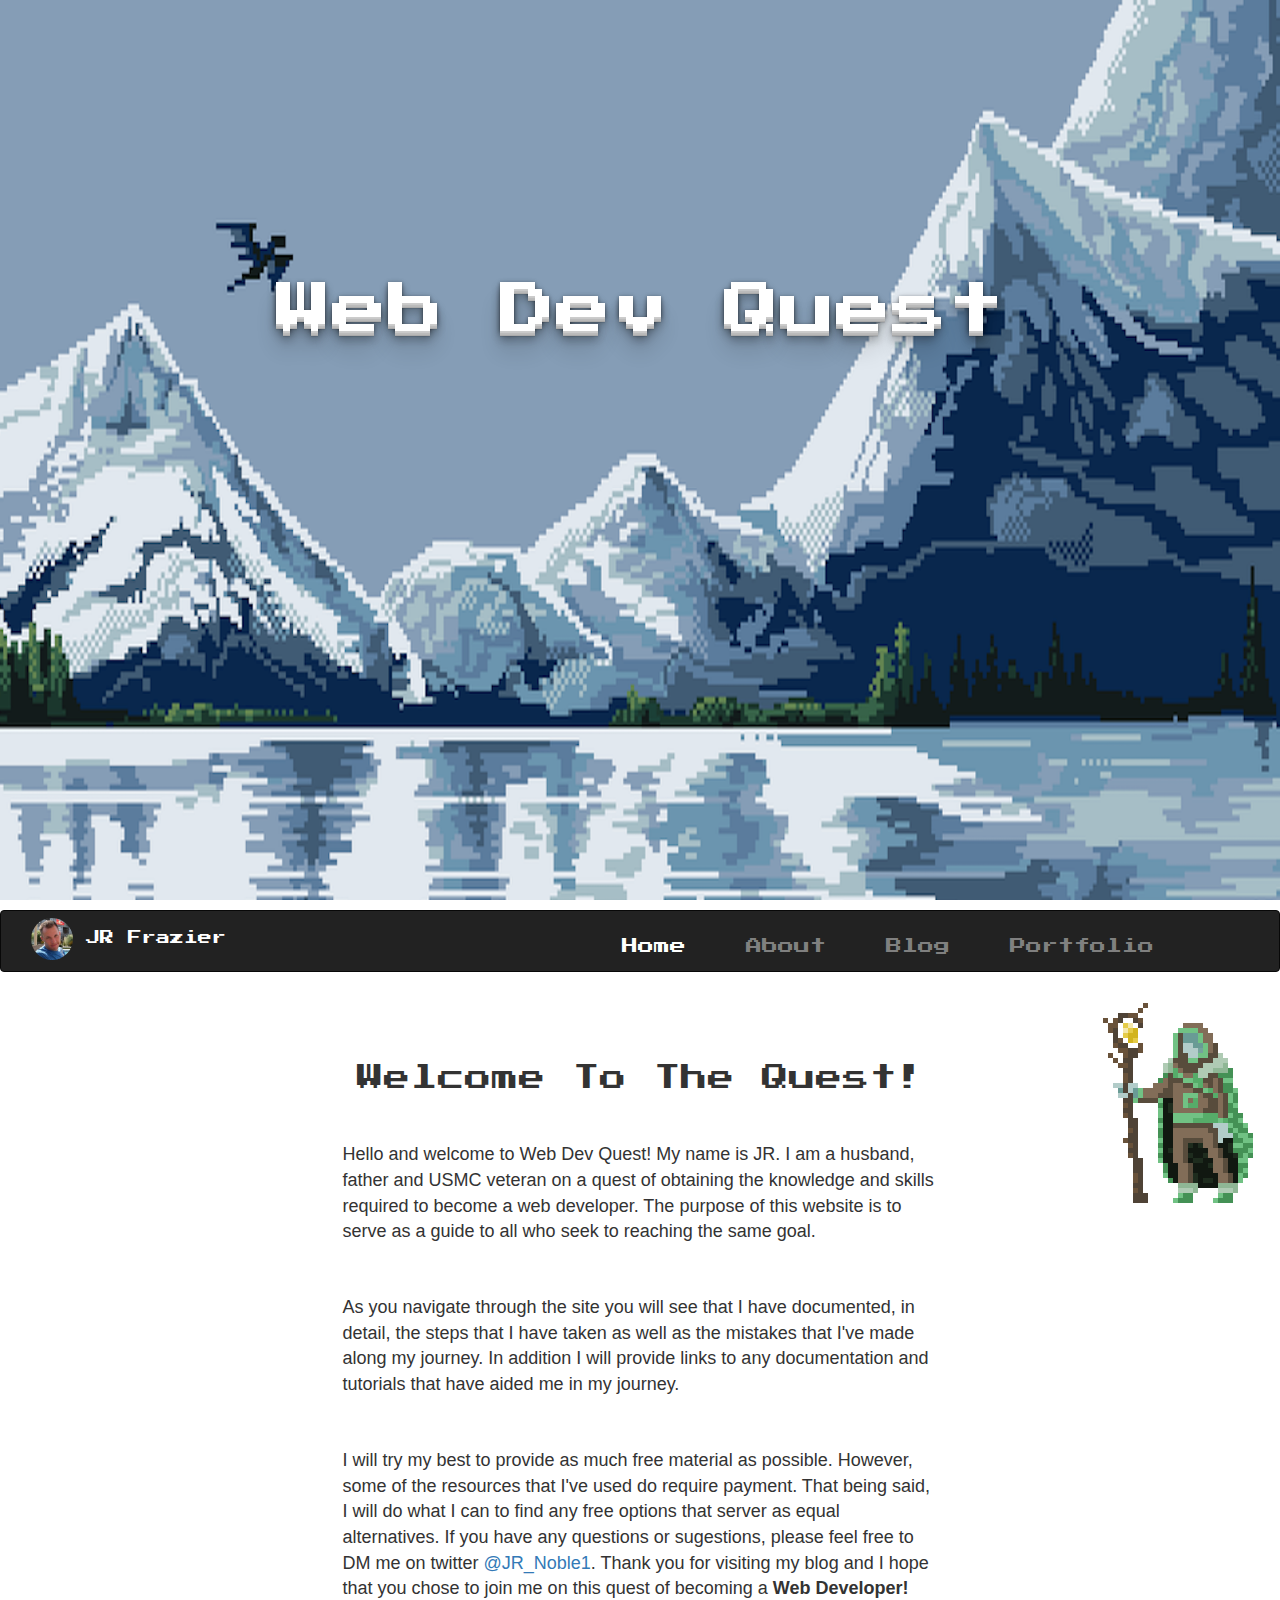
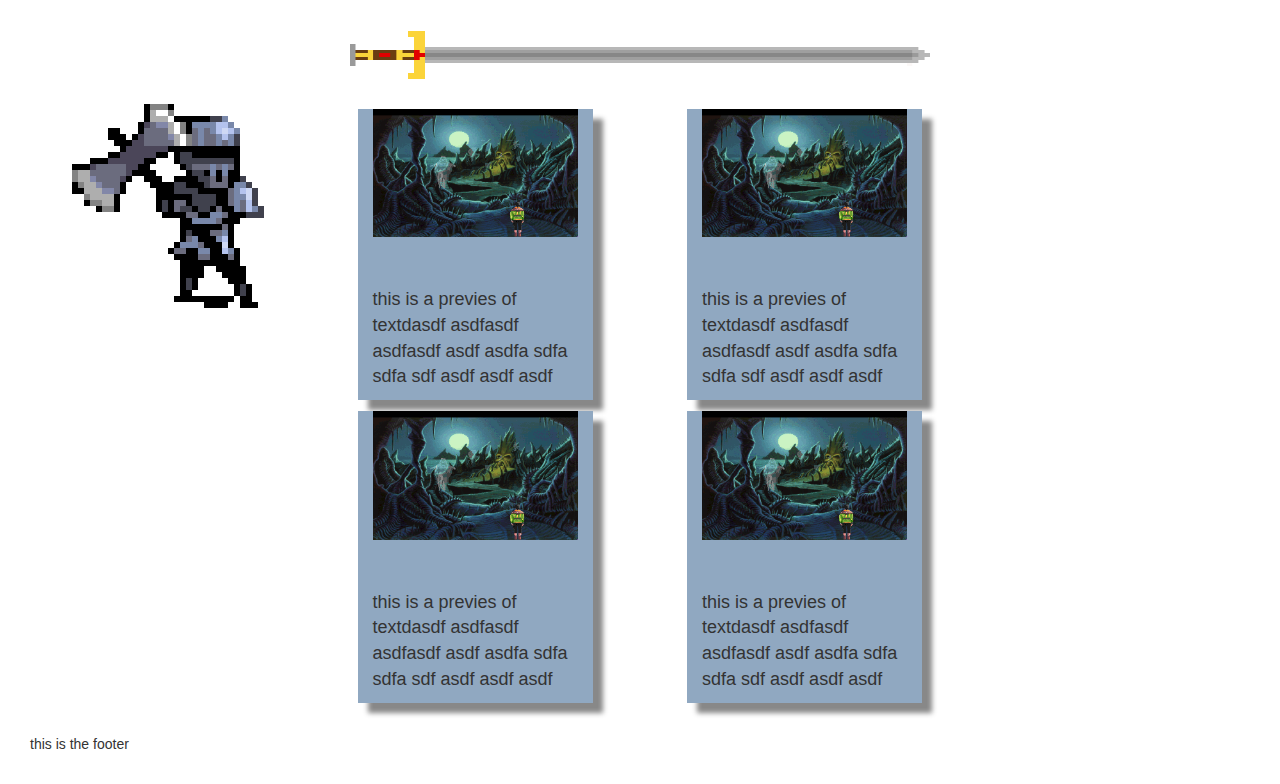
<file: home.html>
<!DOCTYPE html>
<html lang="en">
<head>
  <title>WebDevQuest</title>
  <meta charset="utf-8">
  <meta name="viewport" content="width=device-width, initial-scale=1">
  <script src="https://ajax.googleapis.com/ajax/libs/jquery/3.1.1/jquery.min.js"></script>
  <script src="https://maxcdn.bootstrapcdn.com/bootstrap/3.3.7/js/bootstrap.min.js"></script>
  <!-- Google Fonts -->
  <link href="https://fonts.googleapis.com/css?family=Patrick+Hand+SC|Philosopher:700i|Press+Start+2P|Quantico:700" rel="stylesheet">
  <!-- Styles -->
  <link rel="stylesheet" href="https://maxcdn.bootstrapcdn.com/bootstrap/3.3.7/css/bootstrap.min.css">
  <link rel="stylesheet" media="(max-width: 800px)" href="home_styles.css" />
  <link rel="stylesheet" href="home_styles.css">
  <link rel="icon" href="logo.jpg">
  
</head>
<body>
<!-- Banner Text -->
  <div id="banner" class="container-fluid">
  <div class="intro">
    <h1 id="banner-text">Web Dev Quest</h1>
  </div>
  </div>

<!-- Nav One -->
<nav id="nav" class="navbar navbar-inverse" data-spy="affix" data-offset-top="900">
  <div class="container-fluid">
    <div class="navbar-header">
      <button type="button" class="navbar-toggle" data-toggle="collapse" data-target="#myNavbar">
        <span class="icon-bar"></span>
        <span class="icon-bar"></span>
        <span class="icon-bar"></span>                        
      </button>
      <img src="logo.jpg" alt="Smiley face" class="nav-logo"/>
      <h2 class="navbrand">JR Frazier</h2>
    </div>
    <div class="collapse navbar-collapse" id="myNavbar">
      <ul class="nav navbar-nav navbar-right">
        <li><a id="selected" href="#">Home</a></li>
        <li><a href="about.html">About</a></li>
        <li><a href="blog.html">Blog</a></li>
        <li><a href="portfolio.html">Portfolio</a></li>
      </ul>
    </div> 
  </div>
</nav>
<div class="container-fluid" >
  <div  class="row">
    <div class="col-xs-3 col-md-3"></div>
    <div class="col-xs-3 col-md-3"></div>
  </div>
</div>
  <div class="container-fluid">
    <div class="col-md-3 col-sm-3"></div>
    <div id="welcome" class="col-md-6 col-sm-6">
      <h2>Welcome To The Quest!</h1>
        <p>Hello and welcome to Web Dev Quest! My name is JR. I am a husband, father and USMC veteran 
           on a quest of obtaining the knowledge and skills required to become a web developer. The purpose 
           of this website is to serve as a guide to all who seek to reaching the same goal.</p>
           
        <p>As you navigate through the site you will see that I have documented, in detail, the steps that I have 
           taken as well as the mistakes that I've made along my journey. In addition I will provide links 
           to any documentation and tutorials that have aided me in my journey.</p>

        <p>I will try my best to provide as much free material as possible. However, some of the resources that I've used do require 
           payment. That being said, I will do what I can to find any free options that server as equal 
           alternatives. If you have any questions or sugestions, please feel free to DM me on twitter <a href="https://twitter.com/JR_Noble1">@JR_Noble1</a>. 
           Thank you for visiting my blog and I hope that you chose to join me on this quest of becoming a <strong>Web Developer!</strong>
        </p>
      </div>
      <div class="col-md-3 col-sm-3"><img src="druid.gif"></div>
    <div class="container-fluid">
      <div class="col-md-3"></div>
      <img class="col-md-6 img-responsive" src="pix-sword.png">
      <div class="col-md-3"></div>
  <div class="container-fluid">
    <div class="col-md-3"><img src="knight.gif"></div>
    <div class="col-md-6">     
      <div class="blog-post col-md-5"><img class="blog-img" src="part-one.png"><p>this is a previes of textdasdf asdfasdf asdfasdf asdf asdfa sdfa sdfa sdf asdf asdf asdf</p></div>
      <div class="col-md-2"></div>
      <div class="blog-post col-md-5"><img class="blog-img" src="part-one.png"><p>this is a previes of textdasdf asdfasdf asdfasdf asdf asdfa sdfa sdfa sdf asdf asdf asdf</p></div>
      <div class="blog-post col-md-5"><img class="blog-img" src="part-one.png"><p>this is a previes of textdasdf asdfasdf asdfasdf asdf asdfa sdfa sdfa sdf asdf asdf asdf</p></div>
      <div class="col-md-2"></div>
      <div class="blog-post col-md-5"><img class="blog-img" src="part-one.png"><p>this is a previes of textdasdf asdfasdf asdfasdf asdf asdfa sdfa sdfa sdf asdf asdf asdf</p></div>
      <div class="col-md-2"></div>
    </div>
    <div class="col-md-3"></div>
  </div>
  <footer>
    this is the footer
  </footer>
<script src="https://code.jquery.com/jquery-3.2.1.js" integrity="sha256-DZAnKJ/6XZ9si04Hgrsxu/8s717jcIzLy3oi35EouyE=" crossorigin="anonymous"></script>
<script type="text/javascript" src="responsive.js"></script>
</body>
</html>
</file>
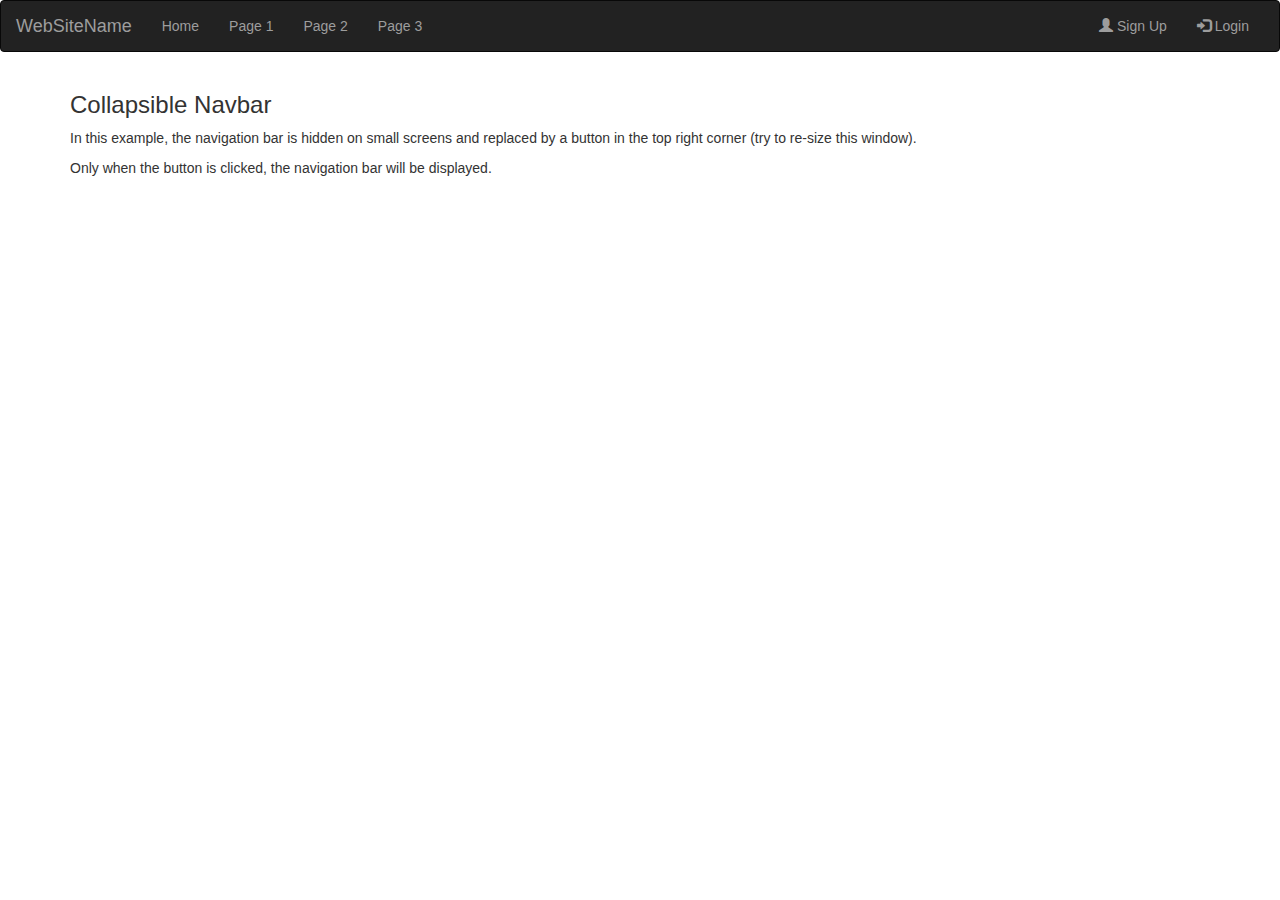
<file: sites.html>
<!DOCTYPE html>
<html lang="en">
<head>
  <title>Bootstrap Case</title>
  <meta charset="utf-8">
  <meta name="viewport" content="width=device-width, initial-scale=1">
  <link rel="stylesheet" href="https://maxcdn.bootstrapcdn.com/bootstrap/3.3.7/css/bootstrap.min.css">
  <script src="https://ajax.googleapis.com/ajax/libs/jquery/3.1.1/jquery.min.js"></script>
  <script src="https://maxcdn.bootstrapcdn.com/bootstrap/3.3.7/js/bootstrap.min.js"></script>
</head>
<body>

<nav class="navbar navbar-inverse">
  <div class="container-fluid">
    <div class="navbar-header">
      <button type="button" class="navbar-toggle" data-toggle="collapse" data-target="#myNavbar">
        <span class="icon-bar"></span>
        <span class="icon-bar"></span>
        <span class="icon-bar"></span>                        
      </button>
      <a class="navbar-brand" href="#">WebSiteName</a>
    </div>
    <div class="collapse navbar-collapse" id="myNavbar">
      <ul class="nav navbar-nav">
        <li><a href="#">Home</a></li>
        <li><a href="#">Page 1 </a></li>
        <li><a href="#">Page 2</a></li>
        <li><a href="#">Page 3</a></li>
      </ul>
      <ul class="nav navbar-nav navbar-right">
        <li><a href="#"><span class="glyphicon glyphicon-user"></span> Sign Up</a></li>
        <li><a href="#"><span class="glyphicon glyphicon-log-in"></span> Login</a></li>
      </ul>
    </div>
  </div>
</nav>
  
<div class="container">
  <h3>Collapsible Navbar</h3>
  <p>In this example, the navigation bar is hidden on small screens and replaced by a button in the top right corner (try to re-size this window).
  <p>Only when the button is clicked, the navigation bar will be displayed.</p>
</div>

</body>
</html>
</file>
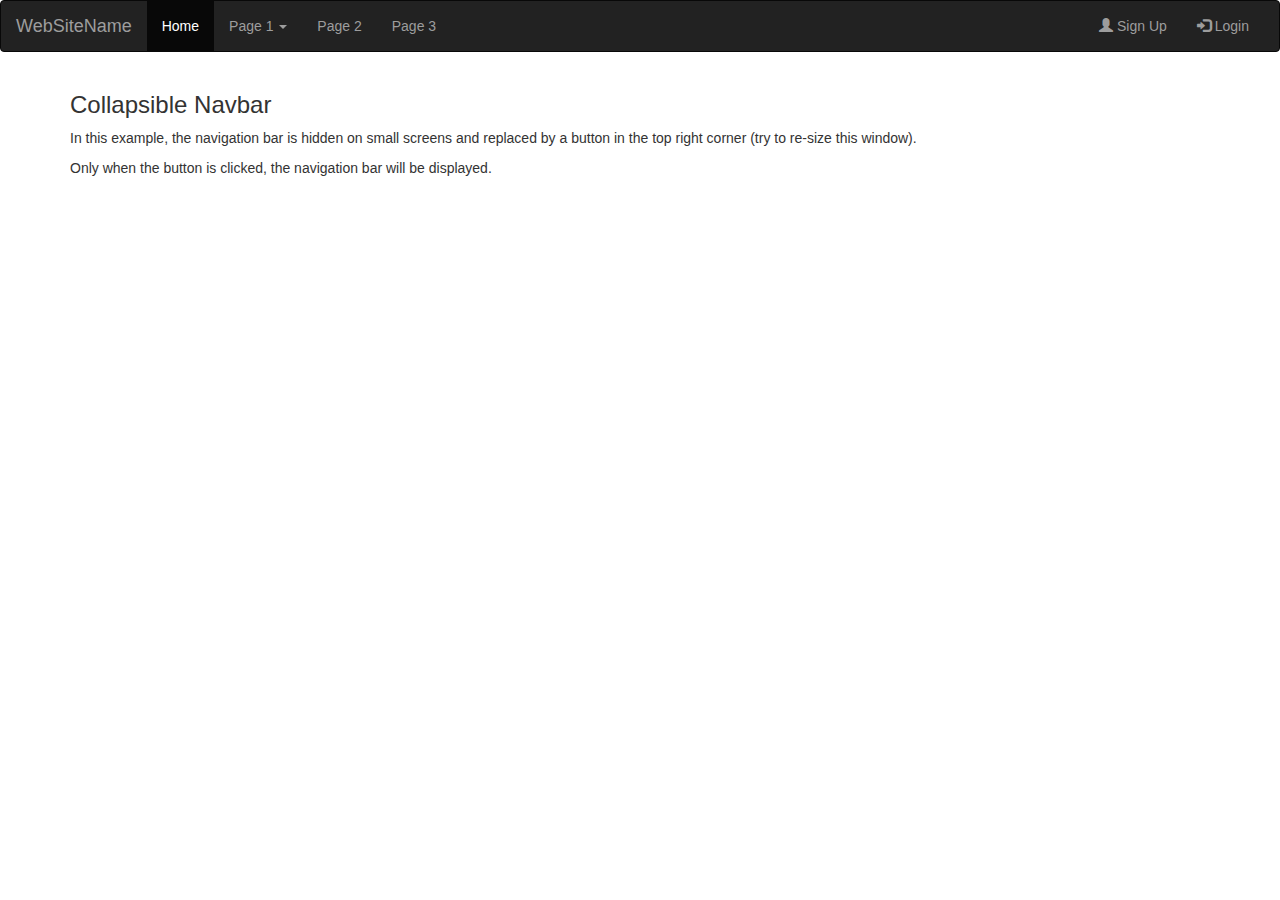
<file: testnav.html>
<!DOCTYPE html>
<html lang="en">
<head>
  <title>Bootstrap Case</title>
  <meta charset="utf-8">
  <meta name="viewport" content="width=device-width, initial-scale=1">
  <link rel="stylesheet" href="https://maxcdn.bootstrapcdn.com/bootstrap/3.3.7/css/bootstrap.min.css">
  <script src="https://ajax.googleapis.com/ajax/libs/jquery/3.1.1/jquery.min.js"></script>
  <script src="https://maxcdn.bootstrapcdn.com/bootstrap/3.3.7/js/bootstrap.min.js"></script>
</head>
<body>

<nav class="navbar navbar-inverse">
  <div class="container-fluid">
    <div class="navbar-header">
      <button type="button" class="navbar-toggle" data-toggle="collapse" data-target="#myNavbar">
        <span class="icon-bar"></span>
        <span class="icon-bar"></span>
        <span class="icon-bar"></span>                        
      </button>
      <a class="navbar-brand" href="#">WebSiteName</a>
    </div>
    <div class="collapse navbar-collapse" id="myNavbar">
      <ul class="nav navbar-nav">
        <li class="active"><a href="#">Home</a></li>
        <li class="dropdown">
          <a class="dropdown-toggle" data-toggle="dropdown" href="#">Page 1 <span class="caret"></span></a>
          <ul class="dropdown-menu">
            <li><a href="#">Page 1-1</a></li>
            <li><a href="#">Page 1-2</a></li>
            <li><a href="#">Page 1-3</a></li>
          </ul>
        </li>
        <li><a href="#">Page 2</a></li>
        <li><a href="#">Page 3</a></li>
      </ul>
      <ul class="nav navbar-nav navbar-right">
        <li><a href="#"><span class="glyphicon glyphicon-user"></span> Sign Up</a></li>
        <li><a href="#"><span class="glyphicon glyphicon-log-in"></span> Login</a></li>
      </ul>
    </div>
  </div>
</nav>
  
<div class="container">
  <h3>Collapsible Navbar</h3>
  <p>In this example, the navigation bar is hidden on small screens and replaced by a button in the top right corner (try to re-size this window).
  <p>Only when the button is clicked, the navigation bar will be displayed.</p>
</div>

</body>
</html>
</file>
<file: home_styles.css>
/* nav bar affix*/
.affix {
      top: 0;
      width: 100%;
  }

  .affix + .container-fluid {
      padding-top: 80px;
  }
/* nav bar affix */

/* nav bar*/
#nav {
     z-index:9999;
}
.navbrand {
    font-family: 'Press Start 2P', cursive;
    font-size: 100%;
    color: white;
    margin-left: 5em;
}
.nav{
    margin-top: 10px;
    margin-right: 50px;
    font-size: 20px;
}
li{
    margin-right: 30px;
}
ul.nav li{
    font-family: 'Press Start 2P', cursive;
    font-size: 80%;
}
ul.nav li a, ul.nav li a:visited {
    color: grey !important;
}
ul.nav li a:hover, ul.nav li a:active {
    color: white !important;
    text-shadow: 1px 1px 2px blue, 0 0 25px blue, 0 0 5px darkblue;
}
.nav-logo {
    width: 42px;
    height: 42px;
    float: left;
    margin-top: 7px;
    margin-left: 15px;
    border-radius: 50%;
}
#selected {
    color: white !important; 
}
/* nav bar */

/* --------------------------------------------- banner area -------------------------------------------- */
#banner {
    background: url(pixel_mountain.png);
    background-position: top;
    background-repeat: no-repeat;
    background-size: 100% 100%;
    background-attachment: fixed;
    height: 65em;
}
#banner-text {
    font-family: 'Press Start 2P', cursive;
    font-size: 400%;
    color: white;
    text-shadow: 0 1px 0 #ccc,
               0 2px 0 #c9c9c9,
               0 3px 0 #bbb,
               0 4px 0 #b9b9b9,
               0 5px 0 #aaa,
               0 6px 1px rgba(0,0,0,.1),
               0 0 5px rgba(0,0,0,.1),
               0 1px 3px rgba(0,0,0,.3),
               0 3px 5px rgba(0,0,0,.2),
               0 5px 10px rgba(0,0,0,.25),
               0 10px 10px rgba(0,0,0,.2),
               0 20px 20px rgba(0,0,0,.15);
}
.intro {
    margin-top: 20em;
    position: relative;
    text-align: center;
    color: dimgrey;
}

/* main body */
h2 {
font-family: 'Press Start 2P', cursive;
font-size: 190%;
text-align: center;
}
p {
    font-family: sans-serif, Arial, Helvetica;
    font-size: large;
    margin-top: 50px;
}
#welcome {
    margin-top: 50px;
}
#blog-main {
    margin-top: 90px;
    margin-bottom: 50px;
}
footer {
    margin-top: 30px;
    margin-bottom: 30px;
}
.blog-img { 
    width:100%; 
}
/* Media Styles */
@media (max-width: 600px) {
  .facet_sidebar {
    display: none;
  }
}
.page-header{
    font-family: 'Press Start 2P', cursive;
    padding-top: 2em;
    padding-left: 1em;
}
.blog-post {
    border-color: black;
    margin-top:2%;
    height: 100%;
    background-color: #90A8C1;
    box-shadow: 10px 10px 5px #888888; 
}
</file>
